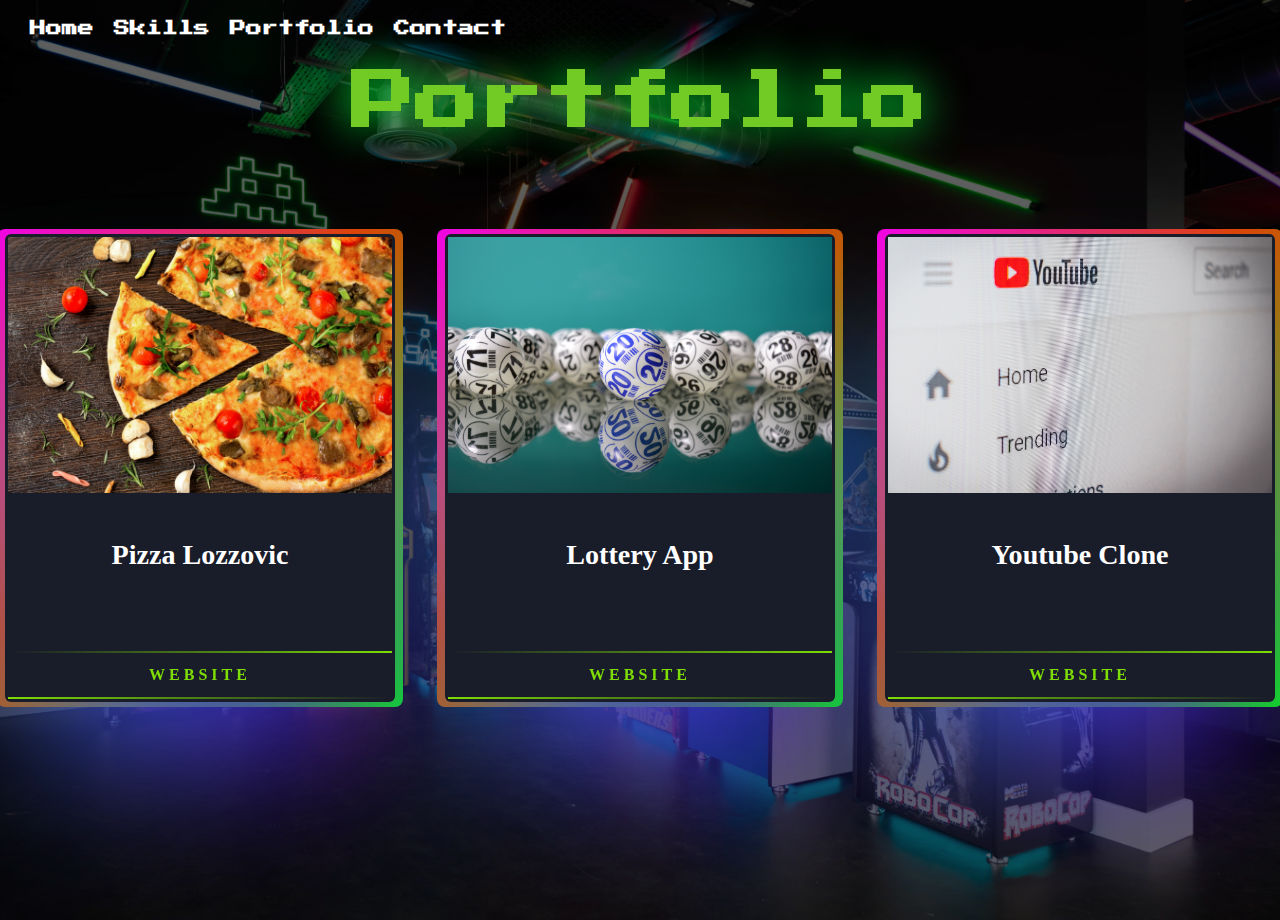
<file: portfolio/portfolio.html>
<!DOCTYPE html>
<html lang="en">
  <head>
    <meta
      name="description"
      content="Check out my projects that I have built with HTML5, CSS3 and JavaScript"
    />
    <meta charset="UTF-8" />
    <meta http-equiv="X-UA-Compatible" content="IE=edge" />
    <meta name="viewport" content="width=device-width, initial-scale=1.0" />
    <link rel="preconnect" href="https://fonts.googleapis.com" />
    <link rel="preconnect" href="https://fonts.gstatic.com" crossorigin />
    <link
      href="https://fonts.googleapis.com/css2?family=Anton&family=Press+Start+2P&display=swap"
      rel="stylesheet"
    />
    <link rel="stylesheet" href="/portfolio/portfolio.css" />
    <link rel="stylesheet" href="/portfolio/portfolioResponsive.css" />
    <link
      rel="shortcut icon"
      type="image/x-icon"
      href="/main/favicon/favicon.ico"
    />
    <title>Portfolio Part</title>
  </head>
  <body>
    <div class="nav-bar">
      <ul class="nav-bar-el">
        <a href="/main/index.html"><li>Home</li></a>
        <a href="/skills/skills.html"><li>Skills</li></a>
        <a href="/portfolio/portfolio.html"><li>Portfolio</li></a>
        <a href="/contact/contact.html"><li>Contact</li></a>
      </ul>
    </div>
    <div class="container">
      <h1>Portfolio</h1>
      <div class="card-wrapper">
        <div class="card">
          <div class="card-picture">
            <img src="/portfolio/portfolioimg/pizza.jpg" alt="Pizza picture" />
            <div class="card-title"><h3>Pizza Lozzovic</h3></div>
            <div class="card-buttons">
              <a class="rgb-a a">
                <span></span>
                <span></span>
                <span></span>
                <span></span>
                Website</a
              >
            </div>
          </div>
        </div>
        <div class="card">
          <div class="card-picture">
            <img
              src="/portfolio/portfolioimg/lottery.jpg"
              alt="Lottery picture"
            />
            <div class="card-title"><h3>Lottery App</h3></div>
            <div class="card-buttons">
              <a class="rgb-a b">
                <span></span>
                <span></span>
                <span></span>
                <span></span>
                Website</a
              >
            </div>
          </div>
        </div>
        <div class="card">
          <div class="card-picture">
            <img
              src="/portfolio/portfolioimg/youtubev2.jpg"
              alt="Youtube UI Picture"
            />
            <div class="card-title"><h3>Youtube Clone</h3></div>
            <div class="card-buttons">
              <a class="rgb-a c">
                <span></span>
                <span></span>
                <span></span>
                <span></span>
                Website</a
              >
            </div>
          </div>
        </div>
      </div>
    </div>

    <!--Script-->
    <script src="/portfolio/portfolio.js"></script>
  </body>
</html>
</file>
<file: portfolio/portfolio.css>
* {
  padding: 0;
  margin: 0;
  box-sizing: border-box;
}

body {
  background-image: linear-gradient(rgba(0, 0, 0, 0.63), rgba(0, 0, 0, 0.63)),
    url(/portfolio/portfolioimg/portfolio.jpg);
  background-position: center;
  background-repeat: no-repeat;
  background-size: cover;
  height: 100vh;
  overflow: hidden;
  cursor: url(/img/Cursors/Pacman.cur), auto;
}

h1 {
  margin-top: 50px;
  padding-bottom: 50px;
  text-align: center;
  font-family: "Press Start 2P", sans-serif;
  font-size: 4rem;
  color: #72cb25;
  text-shadow: rgba(0, 255, 60, 1) 0px 0px 46px;
}

.container {
  margin-top: 20px;
  display: flex;
  flex-direction: column;
  align-items: center;
  justify-content: center;
  gap: 50px;
}

.card-wrapper {
  display: flex;
  gap: 50px;
}

.card-title {
  margin-top: 40px;
  margin-bottom: 80px;
}
/*//////// CARD CSS //////////// */

@property --rotate {
  syntax: "<angle>";
  initial-value: 132deg;
  inherits: false;
}

:root {
  --card-height: 65vh;
  --card-width: calc(var(--card-height) / 1.5);
}

.card {
  background: #191c29;
  width: 100%;
  max-width: var(--card-width);
  height: auto;
  padding: 3px;
  position: relative;
  border-radius: 6px;
  align-items: center;
  text-align: center;
  display: flex;
  flex-direction: column;
  font-size: 1.5em;
  color: rgb(88 199 250 / 0%);
  cursor: pointer;
  font-family: cursive;
}

.card:hover {
  color: rgb(88 199 250 / 100%);
  transition: 1s;
}

.card::before {
  content: "";
  width: 104%;
  height: 102%;
  border-radius: 8px;
  background-image: linear-gradient(
    var(--rotate),
    #f105e6,
    #dd4408 43%,
    #04ff04
  );
  position: absolute;
  z-index: -1;
  top: -1%;
  left: -2%;
  animation: spin 2.5s linear infinite;
}

.card::after {
  position: absolute;
  content: "";
  top: calc(var(--card-height) / 6);
  left: 0;
  right: 0;
  z-index: -1;
  height: 100%;
  width: 100%;
  margin: 0 auto;
  transform: scale(0.8);
  filter: blur(calc(var(--card-height) / 6));
  background-image: linear-gradient(
    var(--rotate),
    #5ddcff,
    #3c67e3 43%,
    #4e00c2
  );
  opacity: 1;
  transition: opacity 0.5s;
  animation: spin 2.5s linear infinite;
}

@keyframes spin {
  0% {
    --rotate: 0deg;
  }
  100% {
    --rotate: 360deg;
  }
}

.card img {
  width: 100%;
  object-fit: cover;
}

h3 {
  color: #fff;
}

.rgb-a {
  display: flex;
  align-items: center;
  justify-content: center;
  padding: 15px 25px;
  margin-top: 50px;
  color: #03e9f4;
  text-decoration: none;
  text-transform: uppercase;
  transition: 0.5s;
  letter-spacing: 4px;
  overflow: hidden;
}

.rgb-a:hover {
  background: #03e9f4;
  color: #050801;
  box-shadow: 0 0 5px #03e9f4, 0 0 25px #03e9f4, 0 0 50px #03e9f4,
    0 0 200px #03e9f4;
  -webkit-box-reflect: below 1px linear-gradient(transparent, #0005);
}

.rgb-a:nth-child(1) {
  filter: hue-rotate(270deg);
}
.rgb-a:nth-child(2) {
  filter: hue-rotate(110deg);
}
.rgb-a span {
  position: absolute;
}
.rgb-a span:nth-child(1) {
  top: 0;
  left: 0;
  width: 100%;
  height: 2px;
  background: linear-gradient(90deg, transparent, #03e9f4);
  animation: animate1 1s linear infinite;
}
@keyframes animate1 {
  0% {
    left: -100%;
  }
  50%,
  100% {
    left: 100%;
  }
}
.rgb-a span:nth-child(2) {
  top: -100%;
  right: 0;
  width: 2px;
  height: 100%;
  background: linear-gradient(180deg, transparent, #03e9f4);
  animation: animate2 1s linear infinite;
  animation-delay: 0.25s;
}
@keyframes animate2 {
  0% {
    top: -100%;
  }
  50%,
  100% {
    top: 100%;
  }
}
.rgb-a span:nth-child(3) {
  bottom: 0;
  right: 0;
  width: 100%;
  height: 2px;
  background: linear-gradient(270deg, transparent, #03e9f4);
  animation: animate3 1s linear infinite;
  animation-delay: 0.5s;
}
@keyframes animate3 {
  0% {
    right: -100%;
  }
  50%,
  100% {
    right: 100%;
  }
}

.rgb-a span:nth-child(4) {
  bottom: -100%;
  left: 0;
  width: 2px;
  height: 100%;
  background: linear-gradient(360deg, transparent, #03e9f4);
  animation: animate4 1s linear infinite;
  animation-delay: 0.75s;
}
@keyframes animate4 {
  0% {
    bottom: -100%;
  }
  50%,
  100% {
    bottom: 100%;
  }
}

.nav-bar {
  font-family: "Press Start 2P", sans-serif;
  margin-top: 20px;
  margin-left: 30px;
  display: flex;
  flex-direction: row;

  position: absolute;
  top: 0;
  left: 0;
  list-style: none;
}

.nav-bar-el {
  display: flex;
  gap: 20px;
  color: #fff;
  list-style: none;
}

a {
  font-size: 1rem;
  text-decoration: none;
  color: #fff;
  transition: 0.5s;
  font-weight: 600;
  cursor: url(/img/Cursors/8bit\ Blinky\ From\ Pacman.cur), auto;
}

a:hover {
  font-size: 1.5rem;
  color: #33a5ff;
  text-shadow: #33a5ff 0px 0px 32px;
}
</file>
<file: portfolio/portfolioResponsive.css>
@media (max-width: 1020px) {
  body {
    height: auto;
    overflow-y: auto;
    min-height: 100vh;
  }

  .card-wrapper {
    flex-direction: column;
    margin-bottom: 40px;
  }
}

@media (max-width: 718px) {
  h1 {
    font-size: 3rem;
  }

  a {
    font-size: 0.8rem;
  }
}

@media (max-width: 462px) {
  h1 {
    font-size: 2rem;
  }

  a {
    font-size: 0.6rem;
  }
}

@media (max-width: 340px) {
  .nav-bar {
    margin: 10px 2px;
  }

  h1 {
    font-size: 1.7rem;
  }

  a {
    font-size: 0.4rem;
  }
}
</file>
